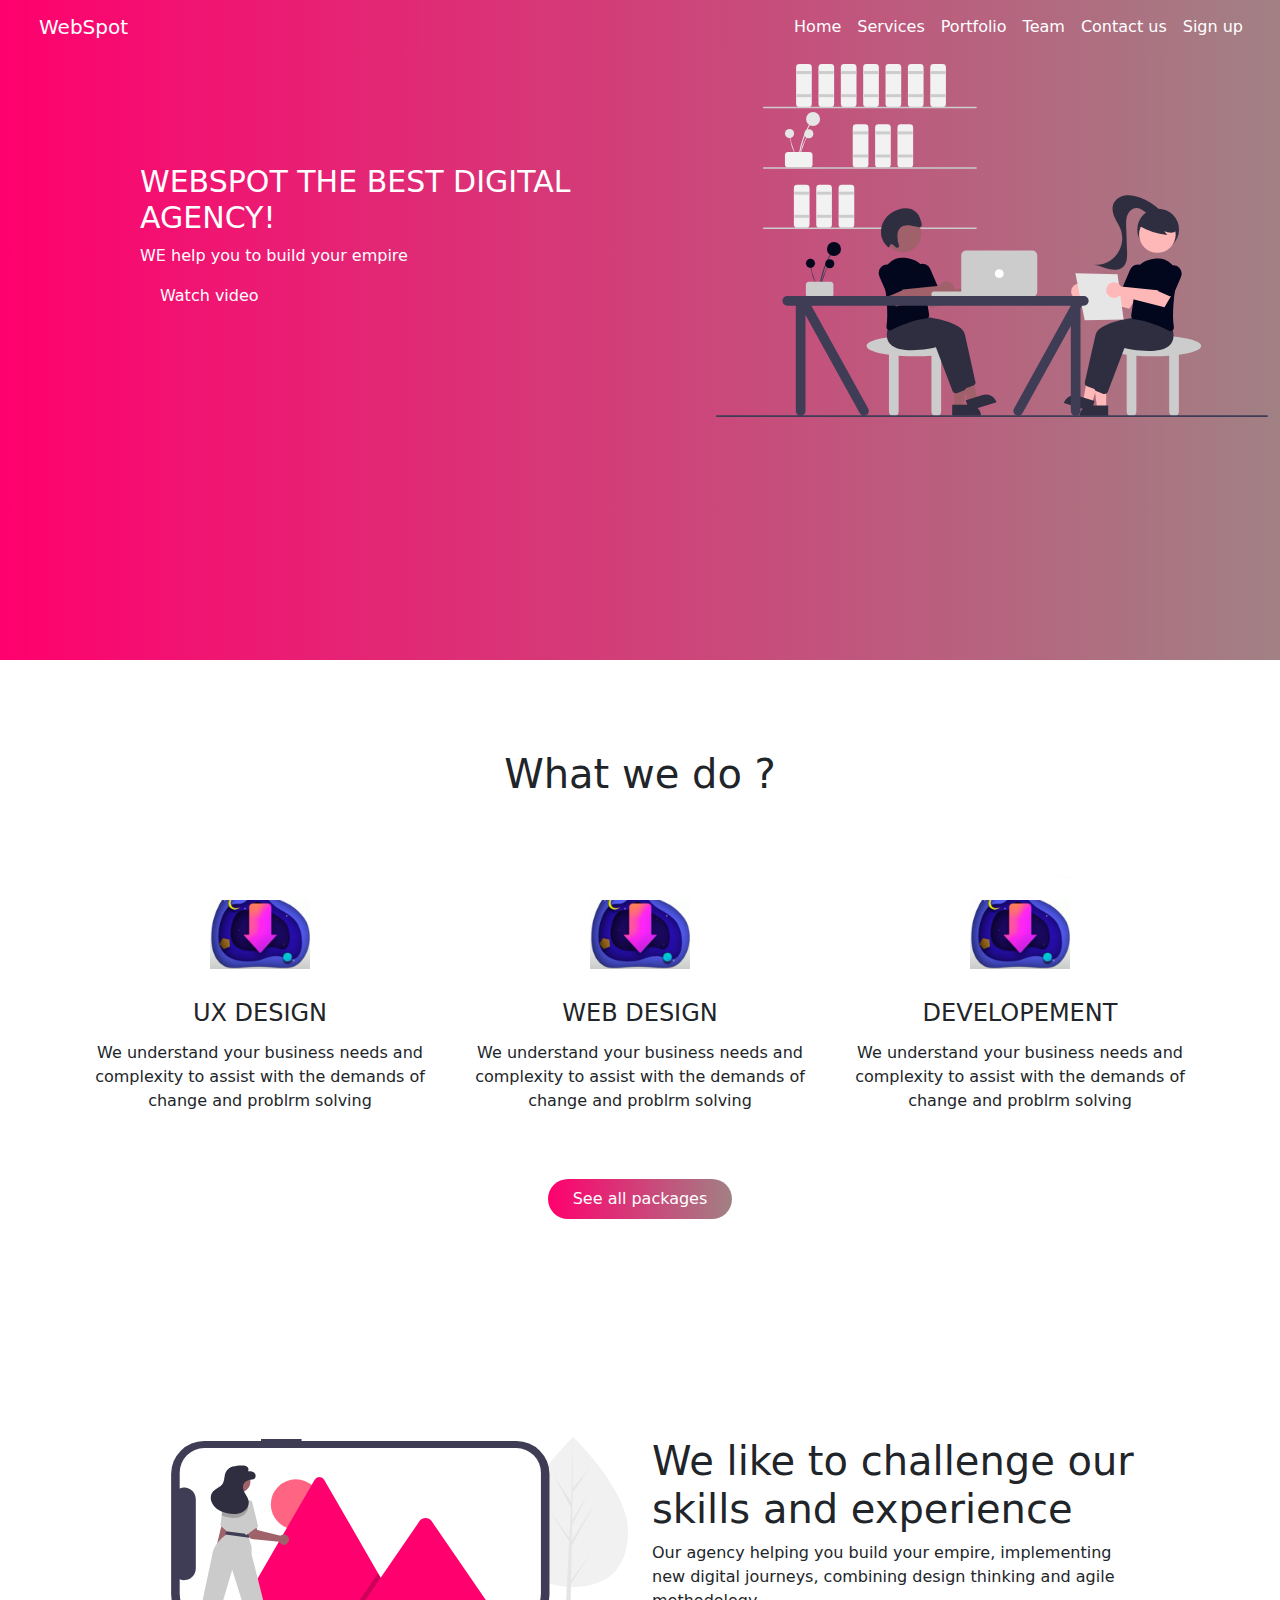
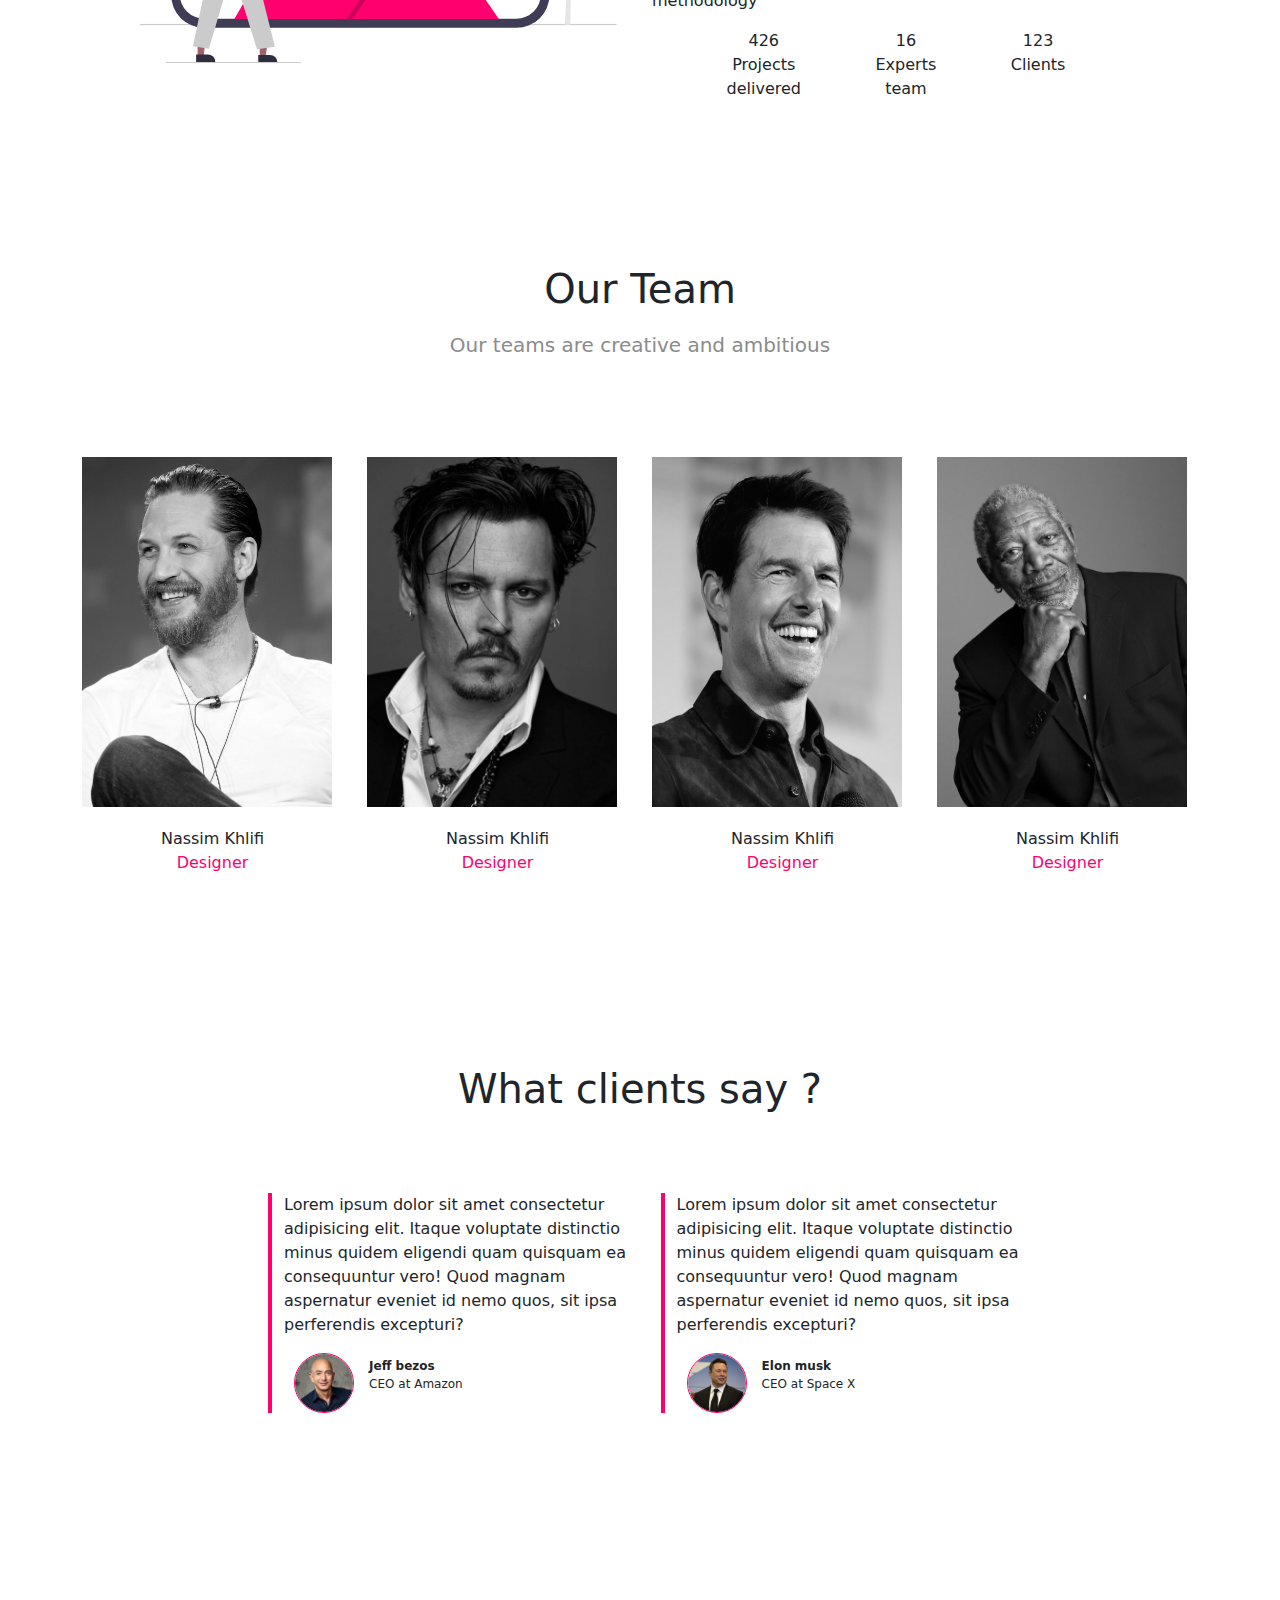
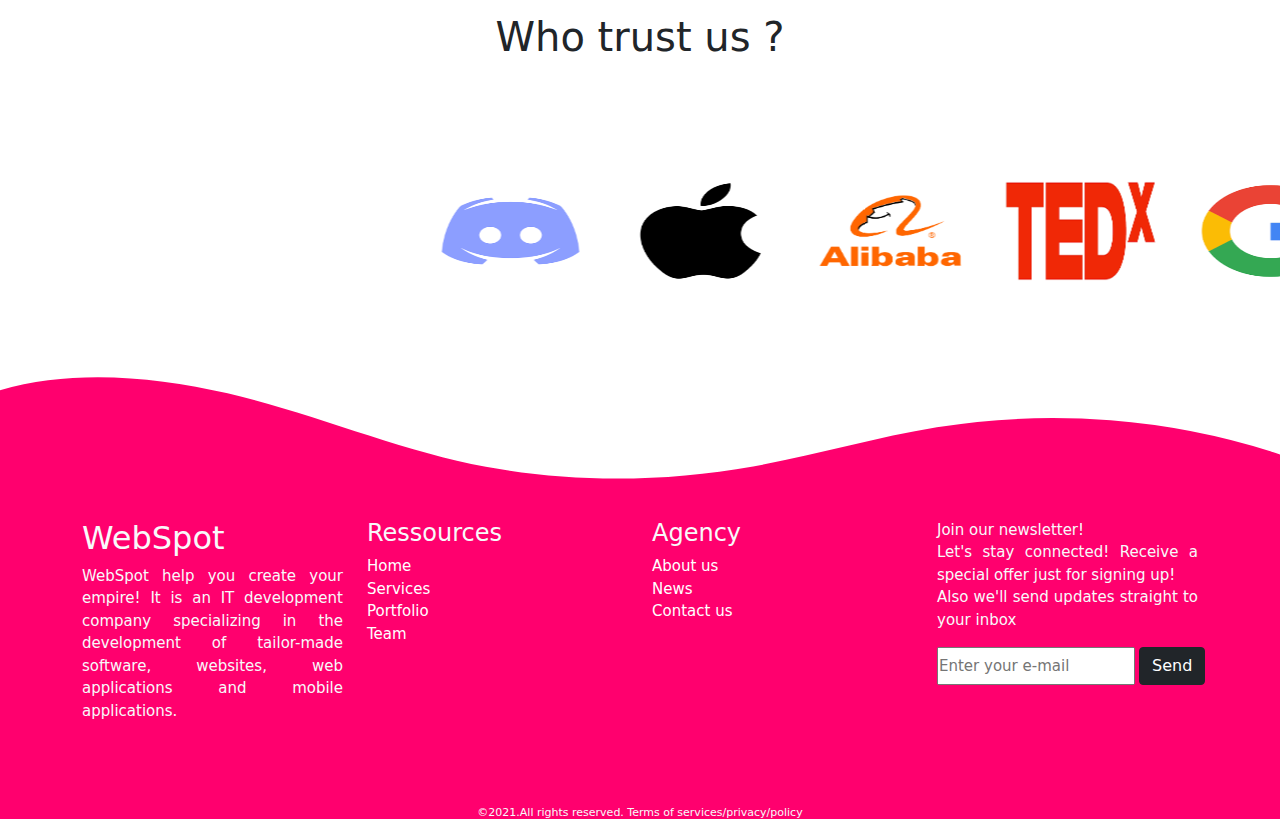
<file: index.html>
<!DOCTYPE html>
<html lang="en">
<head>
    <meta charset="UTF-8">
    <meta name="viewport" content="width=device-width, initial-scale=1.0">
    <title>Document</title>
    <link rel="stylesheet" href="style.css">
    <link rel="stylesheet" href="https://use.fontawesome.com/releases/v5.15.2/css/all.css" integrity="sha384-vSIIfh2YWi9wW0r9iZe7RJPrKwp6bG+s9QZMoITbCckVJqGCCRhc+ccxNcdpHuYu" crossorigin="anonymous">
    <link rel="stylesheet" href="./css/bootstrap.css">
</head>
<body>
  <!--section navbar------------------------------------------------------------------------>  
     <section id="#nav-bar">
        <nav class="navbar navbar-expand-lg navbar-light fixed-top">
            <div class="container-fluid">
              <a class="navbar-brand" href="index.html">WebSpot</a>

              <button class="navbar-toggler" type="button" data-bs-toggle="collapse" data-bs-target="#navbarNav" aria-controls="navbarNav" aria-expanded="false" aria-label="Toggle navigation">
                <i class="fas fa-bars"></i>
              </button>
              
              <div class="collapse navbar-collapse" id="navbarNav">
                <div class="navbar-nav ms-auto">
                  <a class="nav-link" href="#">Home</a>
                  <a class="nav-link" href="#">Services</a>
                  <a class="nav-link" href="#">Portfolio</a>
                  <a class="nav-link "href="#">Team</a>
                  <a class="nav-link "href="contactuc.html">Contact us</a>
                  <a class="nav-link "href="#">Sign up</a>
                </div>

              </div>
            </div>
          </nav>
     </section>

     <!-- banner section------------------------------------------------------------------------------------------------ -->
     <section id="banner">
         <div class="container-fluid">
           <div class="row">

             <div class="col-md-6">
                 <h1>WEBSPOT THE BEST DIGITAL <br> AGENCY!</h1>
                 <p>WE help you to build your empire</p>
                 <a href="#"><i class="far fa-play-circle"></i>Watch video</a>

             </div>

             <div class="col-md-6 text-center">
                 <img src="./image/banner.svg" alt="Banner photo" class="img-fluid">
             </div>
           </div>
         </div>
     </section>

     <div class="custom-shape-divider-bottom-1615361229">
      <svg data-name="Layer 1" xmlns="http://www.w3.org/2000/svg" viewBox="0 0 1200 120" preserveAspectRatio="none">
          <path d="M985.66,92.83C906.67,72,823.78,31,743.84,14.19c-82.26-17.34-168.06-16.33-250.45.39-57.84,11.73-114,31.07-172,41.86A600.21,600.21,0,0,1,0,27.35V120H1200V95.8C1132.19,118.92,1055.71,111.31,985.66,92.83Z" class="shape-fill"></path>
      </svg>
  </div>

  <!-----Services section ------------------------------------------------------------------------------------------------------------------->
  <section id="services">
    <div class="container text-center">
      <h1 class="title">What we do ?</h1>
      <div class="row text-center">
        <div class="col-md-4 services">
          <img src="./image/service1.png" alt="service1" class="services-img">
          <h4>UX Design</h4>
          <p>We understand your business needs and complexity to assist with the demands
            of change and problrm solving </p>
        </div>

        <div class="col-md-4 services">
         <img src="./image/service1.png" alt="service1" class="services-img">
         <h4>Web Design</h4>
         <p>We understand your business needs and complexity to assist with the demands
           of change and problrm solving </p>
       </div>

       <div class="col-md-4 services">
         <img src="./image/service1.png" alt="service1" class="services-img">
         <h4>Developement</h4>
         <p>We understand your business needs and complexity to assist with the demands
           of change and problrm solving </p>
       </div>
      </div>
      
      <a href="packages.html"><button type="button" class="btn ">See all packages</button></a>
    </div>
   </section>

   <!-- skills -------------------------------------------------------------------------------------------->
   <section id="skills">
    <div class="container-fluid">
      <div class="row">

        <div class="col-md-6 text-center">
            <img src="./image/client.svg" alt="Banner photo" class="img-fluid">
        </div>

        <div class="col-md-6">
            <h1>We like to challenge our skills and experience</h1>
            <p>Our agency helping you build your empire, implementing 
              new digital journeys, combining design thinking and agile methodology</p>
            
              <div class="d-flex justify-content-evenly client">
               <p class="text-center">426 <br>Projects <br>delivered</p>
               <p class="text-center">16 <br>Experts <br>team</p>
               <p class="text-center">123 <br>Clients</p>
              </div>
        </div>

      </div>
    </div>
</section>

   
   <!-------team section------------------------------------------------------------------------------------------>
      <section id="team">
        <div class="container team">
          <h1 class="title text-center">Our Team</h1>
          <h2 class="text-center">Our teams are creative and ambitious</h2>
          <div class="row pos">
           
            <div class="col-md-3 ">
                <img src="./image/tom.jpg" alt="photo">
                <p class="text-center">Nassim Khlifi <br> <span> Designer</span></p>
                  <a href="https://www.facebook.com/"><i class="fab fa-facebook-f"></i></a>
                  <a href="https://www.instagram.com/"><i class="fab fa-instagram "></i></a>
                  <a href="https://www.linkedin.com/"><i class="fab fa-linkedin-in "></i></a>
            </div>

            <div class="col-md-3">
              <img src="./image/johnny.jpg" alt="photo">
              <p class="text-center">Nassim Khlifi <br> <span> Designer</span></p>
                <a href="https://www.facebook.com/"><i class="fab fa-facebook-f"></i></a>
                <a href="https://www.instagram.com/"><i class="fab fa-instagram "></i></a>
                <a href="https://www.linkedin.com/"><i class="fab fa-linkedin-in "></i></a>
          </div>

          <div class="col-md-3">
            <img src="./image/cruise.jpg" alt="photo">
            <p class="text-center">Nassim Khlifi <br> <span> Designer</span></p>
              <a href="https://www.facebook.com/"><i class="fab fa-facebook-f"></i></a>
              <a href="https://www.instagram.com/"><i class="fab fa-instagram "></i></a>
              <a href="https://www.linkedin.com/"><i class="fab fa-linkedin-in "></i></a>
        </div>

        <div class="col-md-3">
          <img src="./image/morgan.jpg" alt="photo">
          <p class="text-center">Nassim Khlifi <br> <span> Designer</span></p>
            <a href="https://www.facebook.com/"><i class="fab fa-facebook-f"></i></a>
            <a href="https://www.instagram.com/"><i class="fab fa-instagram "></i></a>
            <a href="https://www.linkedin.com/"><i class="fab fa-linkedin-in "></i></a>
      </div>

          </div>
        </div>

      </section> 
   <!-------Testimonials--------------------------------------------------------------------------------------------------------------->
    <section id="testimonials">
      <div class="container">
        <h1 class="title text-center">What clients say ?</h1>
        <div class="row offset-2">

          <div class="col-md-5 testimonials">
            <p >Lorem ipsum dolor sit amet consectetur adipisicing elit. Itaque voluptate distinctio minus quidem eligendi quam quisquam ea consequuntur vero! Quod magnam aspernatur eveniet id nemo quos, sit ipsa perferendis excepturi?</p>
            <img src="./image/user1.jpg" alt="user image">
            <p class="user-details"><b>Jeff bezos</b> <br> CEO at Amazon</p>
          </div>

          <div class="col-md-5 testimonials">
            <p>Lorem ipsum dolor sit amet consectetur adipisicing elit. Itaque voluptate distinctio minus quidem eligendi quam quisquam ea consequuntur vero! Quod magnam aspernatur eveniet id nemo quos, sit ipsa perferendis excepturi?</p>
            <img src="./image/user2.jpeg" alt="user image">
            <p class="user-details"><b>Elon musk</b> <br> CEO at Space X</p>
          </div>

        </div>
        
      </div>
    </section>
   <!-- references who trust us -------------------------------------------------------------------- -->
   <section class="ref">
   <h1 class="title text-center">Who trust us ?</h1> 
   <marquee direction="left"behavior="alternate" scrolldelay=5 >
      <div class="container">
        <div class="row marque">

          <div class="col-md-2">
            <img src="./image/discord.png" alt="discord">
          </div>

          <div class="col-md-2">
            <img src="./image/apple.png" alt="discord">
          </div>

          <div class="col-md-2">
            <img src="./image/alibaba.png" alt="discord">
          </div>
          
          <div class="col-md-2">
            <img src="./image/tedx.png" alt="discord">
          </div>
          
          <div class="col-md-2">
            <img src="./image/google.png" alt="discord">
          </div>
        </div>
      </div>
    </marquee>
  </section>
    <!---------footer section--------------------------------------------------------------------------------------------->
    
       <!-- shape footer -->
       <div class="custom-shape-divider-bottom-1615362933">
        <svg data-name="Layer 1" xmlns="http://www.w3.org/2000/svg" viewBox="0 0 1200 120" preserveAspectRatio="none">
            <path d="M321.39,56.44c58-10.79,114.16-30.13,172-41.86,82.39-16.72,168.19-17.73,250.45-.39C823.78,31,906.67,72,985.66,92.83c70.05,18.48,146.53,26.09,214.34,3V0H0V27.35A600.21,600.21,0,0,0,321.39,56.44Z" class="shape-fill"></path>
        </svg>
       </div>

    <footer>
    <div class="container">
       <div class="row">
          <div class="col-md-3 col-xl-3 footer-box text-light">
            <h2 class="fw-normal">WebSpot</h2>
            <p>WebSpot help you create your empire!
              It is an IT development company specializing in the 
              development of tailor-made software, websites, web 
              applications and mobile applications.
            </p>
            <a href="https://twitter.com/?lang=en"><i class="fab fa-twitter twitter"></i></a>
            <a href="https://www.facebook.com/"><i class="fab fa-facebook-f"></i></a>
            <a href="https://www.instagram.com/"><i class="fab fa-instagram"></i></a>
            <a href="https://www.linkedin.com/"><i class="fab fa-linkedin-in"></i></a>
          </div>

          <div class="col-md-3 col-xl-3 footer-box text-light normal">
            <h2 class="fw- fs-4  ">Ressources</h2>
            <ul class="ressources">
              <li><a href="index.html">Home</a></li>
              <li><a href="#">Services</a></li>
              <li><a href="#">Portfolio</a></li>
              <li><a href="#">Team</a></li>
            </ul>
          </div>

          <div class="col-md-3 col-xl-3 footer-box text-light ">
            <h2 class="fw-normal fs-4">Agency</h2>
            <ul>
              <li><a href="#">About us</a></li>
              <li><a href="#">News</a></li>
              <li><a href="#">Contact us</a></li>
            </ul>
          </div>

          <div class="col-md-3 col-xl-3 footer-box text-light">
            <p>Join our newsletter! <br>
            Let's stay connected! Receive a special offer just for signing up! <br>
            Also we'll send updates straight to your inbox </p>
            <div class="d-grid gap-1 d-md-flex">
            <input type="email" name="email" id="email" placeholder="Enter your e-mail">
            <button class="btn btn-dark">Send</button>
            </div>
          </div>


       </div>
    </div><br><br>
    <h1 class="text-center text-light">&copy;2021.All rights reserved. Terms of services/privacy/policy</h1>
    </footer>





     <script src="./js/bootstrap.js"></script>
</body>
</html>
</file>
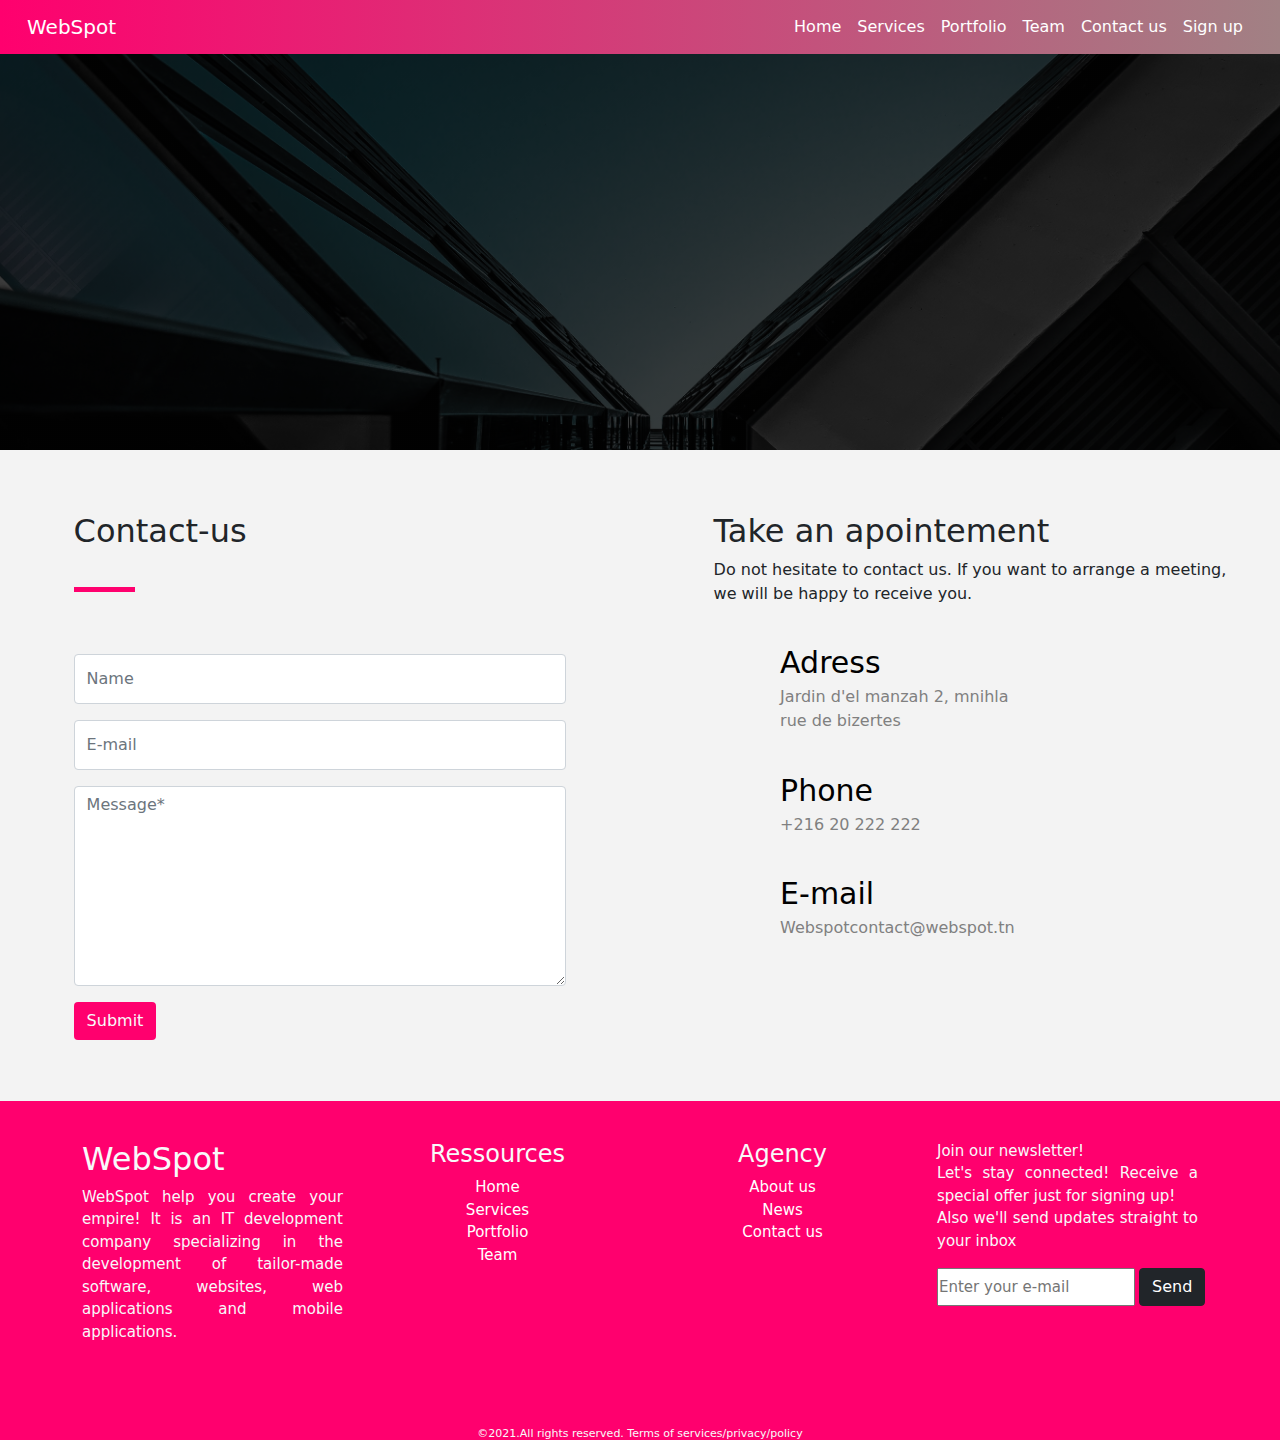
<file: contactuc.html>
<!DOCTYPE html>
<html lang="en">
<head>
    <meta charset="UTF-8">
    <meta name="viewport" content="width=device-width, initial-scale=1.0">
    <title>Contact-us</title>
    <link rel="stylesheet" href="stylecontact.css">
    <link rel="stylesheet" href="https://use.fontawesome.com/releases/v5.15.2/css/all.css" integrity="sha384-vSIIfh2YWi9wW0r9iZe7RJPrKwp6bG+s9QZMoITbCckVJqGCCRhc+ccxNcdpHuYu" crossorigin="anonymous">    <link rel="stylesheet" href="./css/bootstrap.css">
</head>
<body>
  <!--section navbar------------------------------------------------------------------------>  
     <section id="#nav-bar">
        <nav class="navbar navbar-expand-lg navbar-light fixed-top">
            <div class="container-fluid nav">
              <a class="navbar-brand" href="index">WebSpot</a>

              <button class="navbar-toggler" type="button" data-bs-toggle="collapse" data-bs-target="#navbarNav" aria-controls="navbarNav" aria-expanded="false" aria-label="Toggle navigation">
                <i class="fas fa-bars"></i>
              </button>
              
              <div class="collapse navbar-collapse" id="navbarNav">
                <div class="navbar-nav ms-auto">
                  <a class="nav-link" href="index.html">Home</a>
                  <a class="nav-link" href="#">Services</a>
                  <a class="nav-link" href="#">Portfolio</a>
                  <a class="nav-link "href="#">Team</a>
                  <a class="nav-link "href="#">Contact us</a>
                  <a class="nav-link "href="#">Sign up</a>
                </div>

              </div>
            </div>
          </nav>
     </section>

     <!-- banner ------------------------------------- -->
     <div class="banner"></div>
         
    <!-- form---------------------------------------------- -->
     
     <section class="formsection">
  <div class="container-fluid" id="form">
      <div class="row">
            <div class="col-sm-6" id="theone">
                    <h2>Contact-us</h2>
                    <div class="lign"></div>

                    <form action="#">
                    <input type="text" class="form-control mb-3" placeholder="Name">
                    <input type="email" class="form-control mb-3" placeholder="E-mail">
                    <textarea class="form-control mb-3" id="textarea" rows="3" placeholder="Message*"></textarea>
                    <button type="button" class="btn text-light">Submit</button>
                  </form>
            </div>


            <div class="col-sm-6" id="thetwo">
              <h2>Take an apointement</h2>
              <p class="textp">Do not hesitate to contact us. 
                If you want to arrange a meeting, <br> we will be happy to receive you.</p>

                <div class="adress">
                    <i class="fas fa-map-marker-alt"></i>
                    <p> <span>Adress</span> <br> Jardin d'el manzah 2, mnihla <br> rue de bizertes</p>
                </div>

                <div class="adress">
                  <i class="fas fa-phone-alt"></i>
                  <p> <span>Phone</span> <br> +216 20 222 222</p>
                </div>

              <div class="adress">
                <i class="fas fa-envelope"></i>
                <p> <span>E-mail</span> <br> Webspotcontact@webspot.tn</p>
              </div>
            

            </div>

        </div>
      </div>
     </section>
<!-- -----footer------------------------------------------------------------------------- -->
     
    <footer>
      <div class="container">
         <div class="row">
            <div class="col-md-3 col-xl-3 footer-box text-light">
              <h2 class="fw-normal">WebSpot</h2>
              <p>WebSpot help you create your empire!
                It is an IT development company specializing in the 
                development of tailor-made software, websites, web 
                applications and mobile applications.
              </p>
              <a href="https://twitter.com/?lang=en"><i class="fab fa-twitter twitter"></i></a>
              <a href="https://www.facebook.com/"><i class="fab fa-facebook-f"></i></a>
              <a href="https://www.instagram.com/"><i class="fab fa-instagram"></i></a>
              <a href="https://www.linkedin.com/"><i class="fab fa-linkedin-in"></i></a>
            </div>
  
            <div class="col-md-3 col-xl-3 footer-box text-light normal text-center ">
              <h2 class="fw- fs-4  ">Ressources</h2>
              <ul class="ressources">
                <li><a href="index.html">Home</a></li>
                <li><a href="#">Services</a></li>
                <li><a href="#">Portfolio</a></li>
                <li><a href="#">Team</a></li>
              </ul>
            </div>
  
            <div class="col-md-3 col-xl-3 footer-box text-light text-center ">
              <h2 class="fw-normal fs-4">Agency</h2>
              <ul>
                <li><a href="#">About us</a></li>
                <li><a href="#">News</a></li>
                <li><a href="#">Contact us</a></li>
              </ul>
            </div>
  
            <div class="col-md-3 col-xl-3 footer-box text-light">
              <p>Join our newsletter! <br>
              Let's stay connected! Receive a special offer just for signing up! <br>
              Also we'll send updates straight to your inbox </p>
              <div class="d-grid gap-1 d-md-flex">
              <input type="email" name="email" id="email" placeholder="Enter your e-mail">
              <button class="btn btn-dark">Send</button>
              </div>
            </div>
  
  
         </div>
      </div><br><br>
      <h1 class="text-center text-light">&copy;2021.All rights reserved. Terms of services/privacy/policy</h1>
      </footer>





     <script src="./js/bootstrap.js"></script>
</body>
</html>
</file>
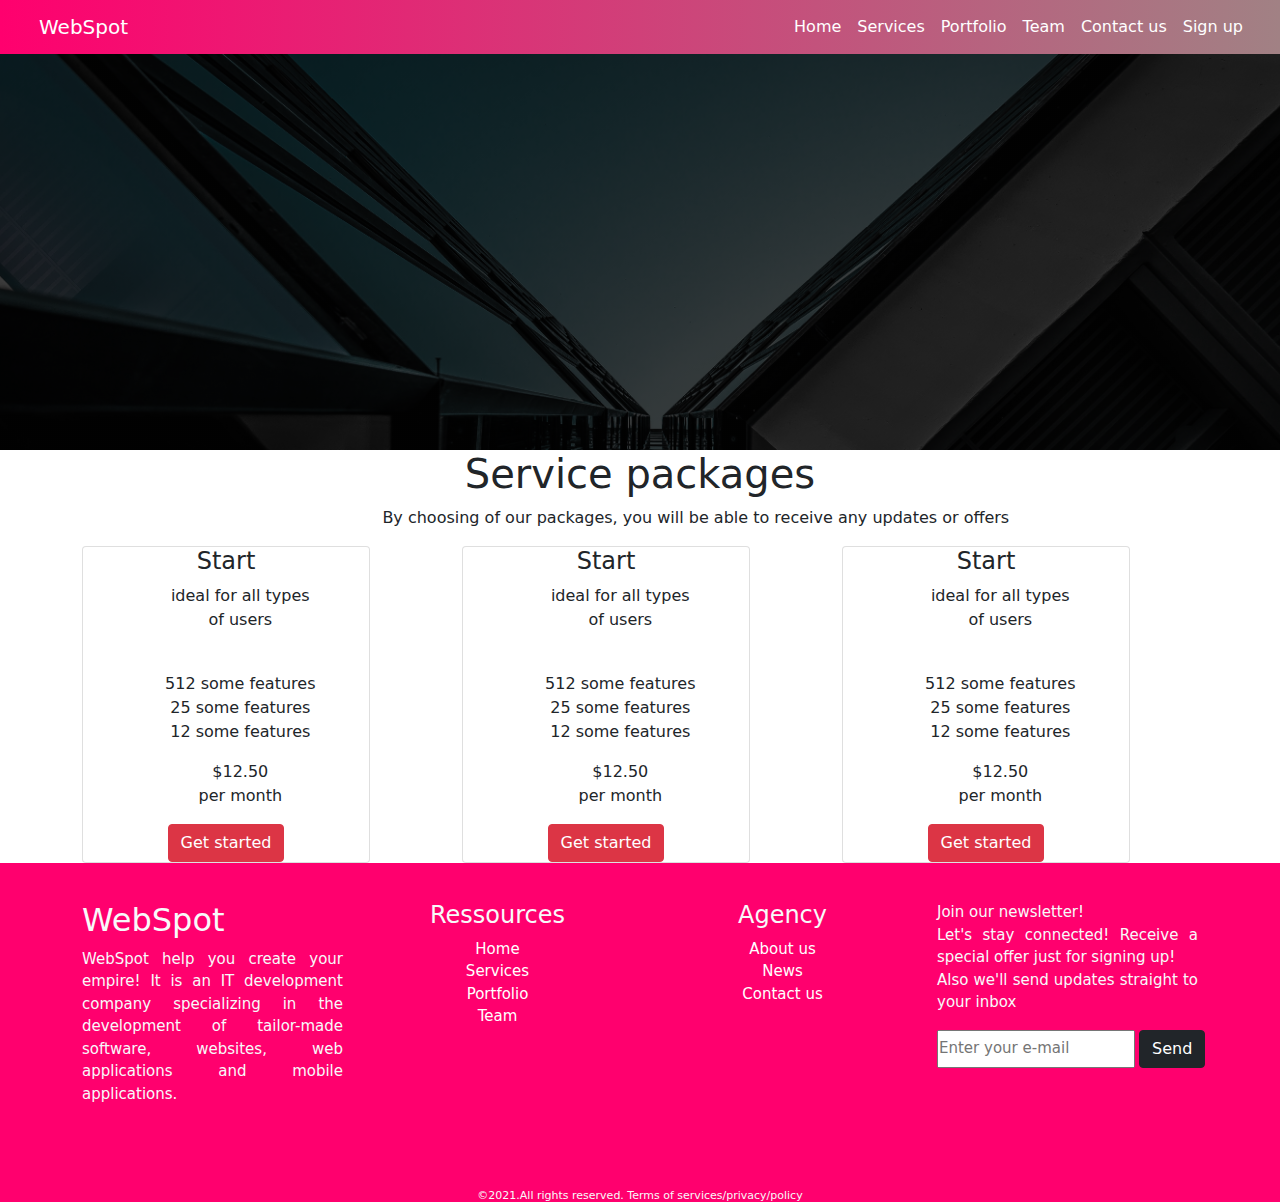
<file: packages.html>
<!DOCTYPE html>
<html lang="en">
<head>
    <meta charset="UTF-8">
    <meta name="viewport" content="width=device-width, initial-scale=1.0">
    <title>Document</title>
    <link rel="stylesheet" href="stylecontact.css">
    <link rel="stylesheet" href="https://use.fontawesome.com/releases/v5.15.2/css/all.css" integrity="sha384-vSIIfh2YWi9wW0r9iZe7RJPrKwp6bG+s9QZMoITbCckVJqGCCRhc+ccxNcdpHuYu" crossorigin="anonymous">    <link rel="stylesheet" href="./css/bootstrap.css">
</head>
<body>
  <!--section navbar------------------------------------------------------------------------>  
     <section id="#nav-bar">
        <nav class="navbar navbar-expand-lg navbar-light fixed-top">
            <div class="container-fluid">
              <a class="navbar-brand" href="index.html">WebSpot</a>

              <button class="navbar-toggler" type="button" data-bs-toggle="collapse" data-bs-target="#navbarNav" aria-controls="navbarNav" aria-expanded="false" aria-label="Toggle navigation">
                <i class="fas fa-bars"></i>
              </button>
              
              <div class="collapse navbar-collapse" id="navbarNav">
                <div class="navbar-nav ms-auto">
                  <a class="nav-link" href="index.html">Home</a>
                  <a class="nav-link" href="#">Services</a>
                  <a class="nav-link" href="#">Portfolio</a>
                  <a class="nav-link "href="#">Team</a>
                  <a class="nav-link "href="contactuc.html">Contact us</a>
                  <a class="nav-link "href="#">Sign up</a>
                </div>

              </div>
            </div>
          </nav>
     </section>


     <!-- banner ------------------------------------- -->
     <div class="banner"></div>
    <!-- packages------------------------------------------------ -->
    <section id="packages">
      <div class="container">
        <h1 class="title text-center">Service packages</h1>
        <p class="text-center"> By choosing of our packages, you will be 
          able to receive any updates or offers</p>

          <div class="row  packages">

              <div class="col-md-4 text-center ">
                <div class="card" style="width: 18rem;">
                  <h4>Start</h4>
                  <p>ideal for all types <br> of users</p> <br>
                  <p>512 some features <br>
                    25 some features <br>
                    12 some features</p>
                    <div class="hr"></div>
                  <p>$12.50 <br>
                    per month</p>
                    <div><a href="#" class="btn btn-danger">Get started</a></div>
                </div>
              </div>

              <div class="col-md-4 text-center ">
                <div class="card" style="width: 18rem;">
                  <h4>Start</h4>
                  <p>ideal for all types <br> of users</p> <br>
                  <p>512 some features <br>
                    25 some features <br>
                    12 some features</p>
                    <div class="hr"></div>
                  <p>$12.50 <br>
                    per month</p>
                    <div><a href="#" class="btn btn-danger">Get started</a></div>
                </div>
              </div>

              <div class="col-md-4 text-center ">
                <div class="card" style="width: 18rem;">
                  <h4>Start</h4>
                  <p>ideal for all types <br> of users</p> <br>
                  <p>512 some features <br>
                    25 some features <br>
                    12 some features</p>
                    <div class="hr"></div>
                  <p>$12.50 <br>
                    per month</p>
                    <div><a href="#" class="btn btn-danger">Get started</a></div>
                </div>
              </div>
          </div>

          
      </div>
    </section>


<!-- -----footer------------------------------------------------------------------------- -->
     
<footer>
  <div class="container">
     <div class="row">
        <div class="col-md-3 col-xl-3 footer-box text-light">
          <h2 class="fw-normal">WebSpot</h2>
          <p>WebSpot help you create your empire!
            It is an IT development company specializing in the 
            development of tailor-made software, websites, web 
            applications and mobile applications.
          </p>
          <a href="https://twitter.com/?lang=en"><i class="fab fa-twitter twitter"></i></a>
          <a href="https://www.facebook.com/"><i class="fab fa-facebook-f"></i></a>
          <a href="https://www.instagram.com/"><i class="fab fa-instagram"></i></a>
          <a href="https://www.linkedin.com/"><i class="fab fa-linkedin-in"></i></a>
        </div>

        <div class="col-md-3 col-xl-3 footer-box text-light normal text-center ">
          <h2 class="fw- fs-4  ">Ressources</h2>
          <ul class="ressources">
            <li><a href="index.html">Home</a></li>
            <li><a href="#">Services</a></li>
            <li><a href="#">Portfolio</a></li>
            <li><a href="#">Team</a></li>
          </ul>
        </div>

        <div class="col-md-3 col-xl-3 footer-box text-light text-center ">
          <h2 class="fw-normal fs-4">Agency</h2>
          <ul>
            <li><a href="#">About us</a></li>
            <li><a href="#">News</a></li>
            <li><a href="#">Contact us</a></li>
          </ul>
        </div>

        <div class="col-md-3 col-xl-3 footer-box text-light">
          <p>Join our newsletter! <br>
          Let's stay connected! Receive a special offer just for signing up! <br>
          Also we'll send updates straight to your inbox </p>
          <div class="d-grid gap-1 d-md-flex">
          <input type="email" name="email" id="email" placeholder="Enter your e-mail">
          <button class="btn btn-dark">Send</button>
          </div>
        </div>


     </div>
  </div><br><br>
  <h1 class="text-center text-light">&copy;2021.All rights reserved. Terms of services/privacy/policy</h1>
  </footer>




     <script src="./js/bootstrap.js"></script>
    </body>
    </html>
</file>
<file: style.css>
*{
    margin: 0;
    padding: 0;
}
body{
    font-family: sans-serif;
}


/*--------navbar seciton-------------------------------------------*/

#nav-bar{
    position: sticky;
    top: 0;
    z-index: 10;
}
.navbar{
    background-image: linear-gradient(to right, #ff006e, #a18184);
    padding: 7px !important;
}
.navbar-brand{
    padding-left: 20px;
    color: white !important;
}
.navbar-nav{
    padding: 0 10px;
    float: right;
    text-align: left;
}
.nav-link{
    color: white !important;
    font-weight: 500;
}
.fa-bars{
    color: white;
    font-size: 30px !important;
}
.navbar-toggler{
    outline: none;
}

/*--------banner section----------------------------------------*/
#banner{
    background-image: linear-gradient(to right, #ff006e, #a18184);
    color: white;
    padding-top: 5%;
    padding-left: 10%;
    height: 660px;
}
#banner h1{
    font-size: 30px;
    font-weight: 400;
    margin-top: 100px;
}
.fa-play-circle{
    width: 45px;
    margin: 10px;
}
#banner a{
    color: white;
    text-decoration: none;
}
.bottom-img{
    width: 100%;
    padding-top:1%;
}

/*-----shape---------------------------------------------------------------------------------------------*/
.custom-shape-divider-bottom-1615361229 {
    position: absolute;
    bottom: 0;
    left: 0;
    width: 100%;
    overflow: hidden;
    line-height: 0;
}

.custom-shape-divider-bottom-1615361229 svg {
    position: relative;
    display: block;
    width: calc(100% + 1.3px);
    height: 107px;
}

.custom-shape-divider-bottom-1615361229 .shape-fill {
    fill: #FFFFFF;
}

/*-------section services----------------------------------------------------------------------------------------*/
#services{
    padding: 90px 0;
}
#services .btn{
    background-image: linear-gradient(to right, #ff006e, #a18184);
    color: white;
    box-shadow: none;
    padding: 8px 25px;
    border: none;
    border-radius: 20px;
}
.services-img{
    width: 100px;
    padding-top: 20px;
}
.services{
    padding: 50px;
}
.services h4{
    padding :5px;
    margin-top: 25px;
    text-transform: uppercase;
}
/*-------client--------------------------------------------------------------------------------------------*/
#skills{
padding: 10% ;
}
/*---team section---------------------------------------------------------------------------------------*/
#team {
    margin-top: 0;
}
#team h1{
    margin-bottom: 80px;
    margin: 20px 0;
}
.team h2{
    margin-bottom: 100px;
    color: rgb(139, 139, 139);
    font-size: 20px;
}
#team img{
    height: 350px;
    width: 250px;
    filter: grayscale(100%);

}
#team img:hover{
    filter: grayscale(0);
}
#team p{
    margin-top: 20px;
}
#team span{
    color:#ff006e;
}
.pos{
    margin-left: 10%;
}
#team i{
    color: black;
    width: 20px;
    height: 50px;
    margin-left: 18%;
}
#team i:hover{
    color: #ff006e;
}

/*-----logo----------------------------------------------------------------------------------------------*/

.marque img{
margin-top: 100px;
   height: 100px;
   width: 150px;
}
.ref{
    margin-top: 80px;
    margin-bottom: 80px;
}
.ref h1{
    margin-bottom: 100px;
    margin: 20px 0;
}

/*----testimonials section ----------------------------------------------------------------------------------------*/
#testimonials{
    margin: 150px 0;
}
#testimonials h1{
    margin-bottom: 80px;
}
.testimonials{
    border-left: 4px solid #ff006e;
    margin-top: 50px;
    margin-bottom: 50px;
}
.testimonials img{
    height: 60px;
    width: 60px;
    border-radius: 50%;
    border: 1px solid #ff006e;
    margin: 0 10px;
}
.user-details{
    display: inline-block;
    font-size: 12px;
}

/*----------footer section--------------------------------------------------------------------------------------*/

/*------shape footer-------------------------------------------------------------------*/
.custom-shape-divider-bottom-1615362933 {
    position: relative;
    bottom: 0;
    left: 0;
    width: 100%;
    overflow: hidden;
    line-height: 0;
    transform: rotate(180deg);
}

.custom-shape-divider-bottom-1615362933 svg {
    position: relative;
    display: block;
    width: calc(100% + 1.3px);
    height: 112px;
}

.custom-shape-divider-bottom-1615362933 .shape-fill {
    fill:  #ff006e;
}

/*---footer----------------------------------------------------------------------------*/
footer{
    padding-top: 3%;
    text-align: justify;
    font-size: 15px;
    background-color: #ff006e;
    width: 100%;
}
.twitter{
    margin-left: 0;
}
footer a {  
    color: white;
    text-decoration: none;
}
footer i{
    color: white;
    margin-left: 15%;
}
footer ul{
    list-style: none;
    padding-left: 0;
}
footer h1{
    font-size: 11px;
    color: rgb(243, 243, 243);
    margin-bottom: 0;
}
</file>
<file: stylecontact.css>
*{
    margin: 0;
    padding: 0;
}
body{
    font-family: sans-serif;
    overflow-x: hidden; 
}


/*--------navbar seciton-------------------------------------------*/

#nav-bar{
    position: sticky;
    top: 0;
    z-index: 10;
}
.navbar{
    background-image: linear-gradient(to right, #ff006e, #a18184);
    padding: 7px !important;
}
.navbar-brand{
    padding-left: 20px;
    color: white !important;
}
.navbar-nav{
    padding: 0 10px;
    float: right;
    text-align: left;
}
.nav-link{
    color: white !important;
    font-weight: 500;
}
.fa-bars{
    color: white;
    font-size: 30px !important;
}
.navbar-toggler{
    outline: none;
}
/*banner-------------------------------------------*/
.banner{
    background-image: linear-gradient(rgba(0,0,0,0.75), rgba(0,0,0,0.75)),url(./image/background.jpg);
    background-attachment: fixed;
    background-size: cover;
    background-position:center;
    width: 100%;
    height: 50vh;
}


/*-----form-------------------------------------------*/
.formsection{
    background-color: rgb(243, 243, 243);
}
.formsection #theone h2{
    margin-left: 10%;
    margin-top: 10%;
}
.lign{
    margin-left: 10%;
    margin-top: 6%;
    height: 5px;
    width: 10%;
    background-color: #ff006e;
}
.formsection  form{
    margin: 10%;
}
.formsection form input{
  height: 50px;
}
.formsection form textarea{
    height: 200px;
}

.formsection form .btn{
    background-color: #ff006e;
}

.formsection #thetwo h2,p{
    margin-left: 10%;
    margin-top: 10%;
}

.adress{
    display: flex;
    margin-left: 12%;
  padding-top: 3%;
}
.adress p{
    color: rgb(128, 128, 128);
}
.text p{
    color: rgb(128, 128, 128);
}
.adress span{
    color: black;
    font-size: 30px;
}
.adress i{
    margin-top: 2%;
    font-size: 25px;
}
.adress i:hover {
    color: #ff006e;
  }
/*---footer----------------------------------------------------------------------------*/
footer{
    padding-top: 3%;
    text-align: justify;
    font-size: 15px;
    background-color: #ff006e;
    width: 100%;
}
.twitter{
    margin-left: 0;
}
footer a {  
    color: white;
    text-decoration: none;
}
footer i{
    color: white;
    margin-left: 15%;
}
footer ul{
    list-style: none;
    padding-left: 0;
}
footer h1{
    font-size: 11px;
    color: rgb(243, 243, 243);
    margin-bottom: 0;
}
footer p{
    margin-left: 0;
    margin-top: 0;
}
</file>
